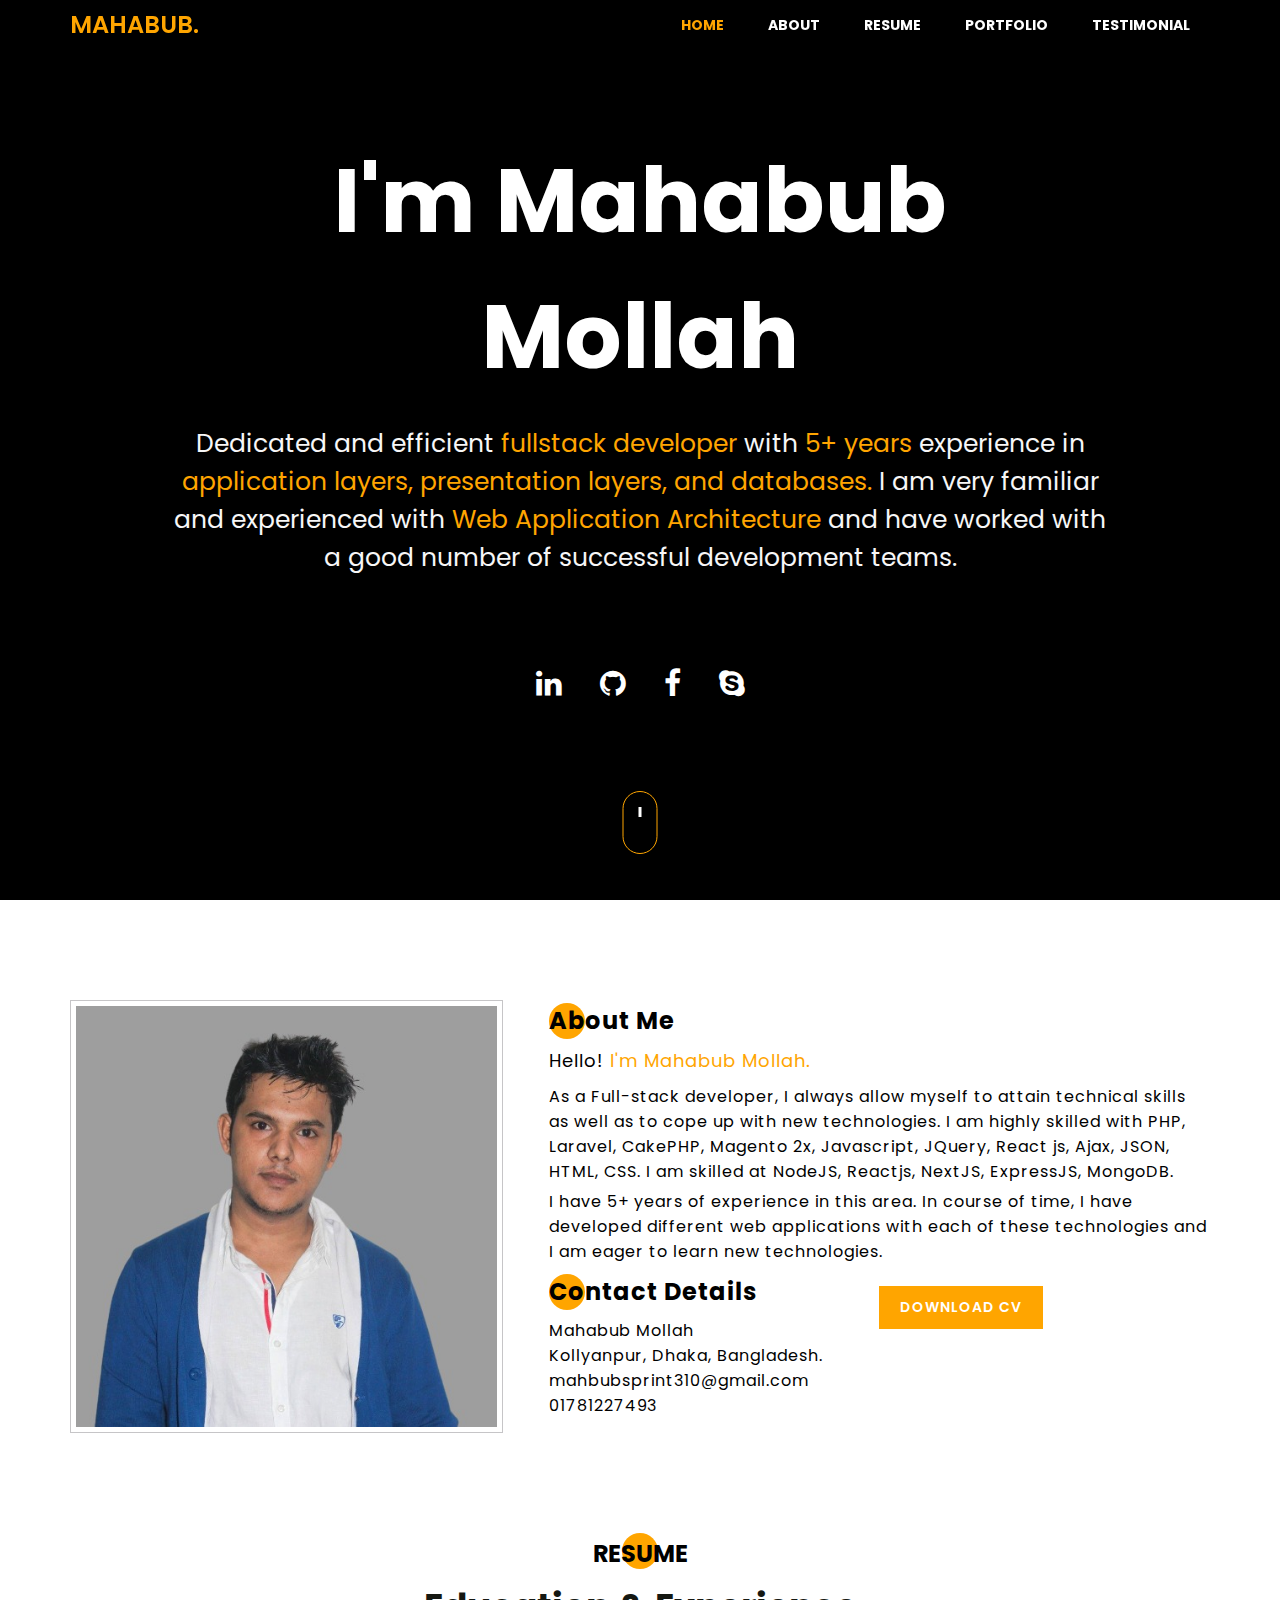
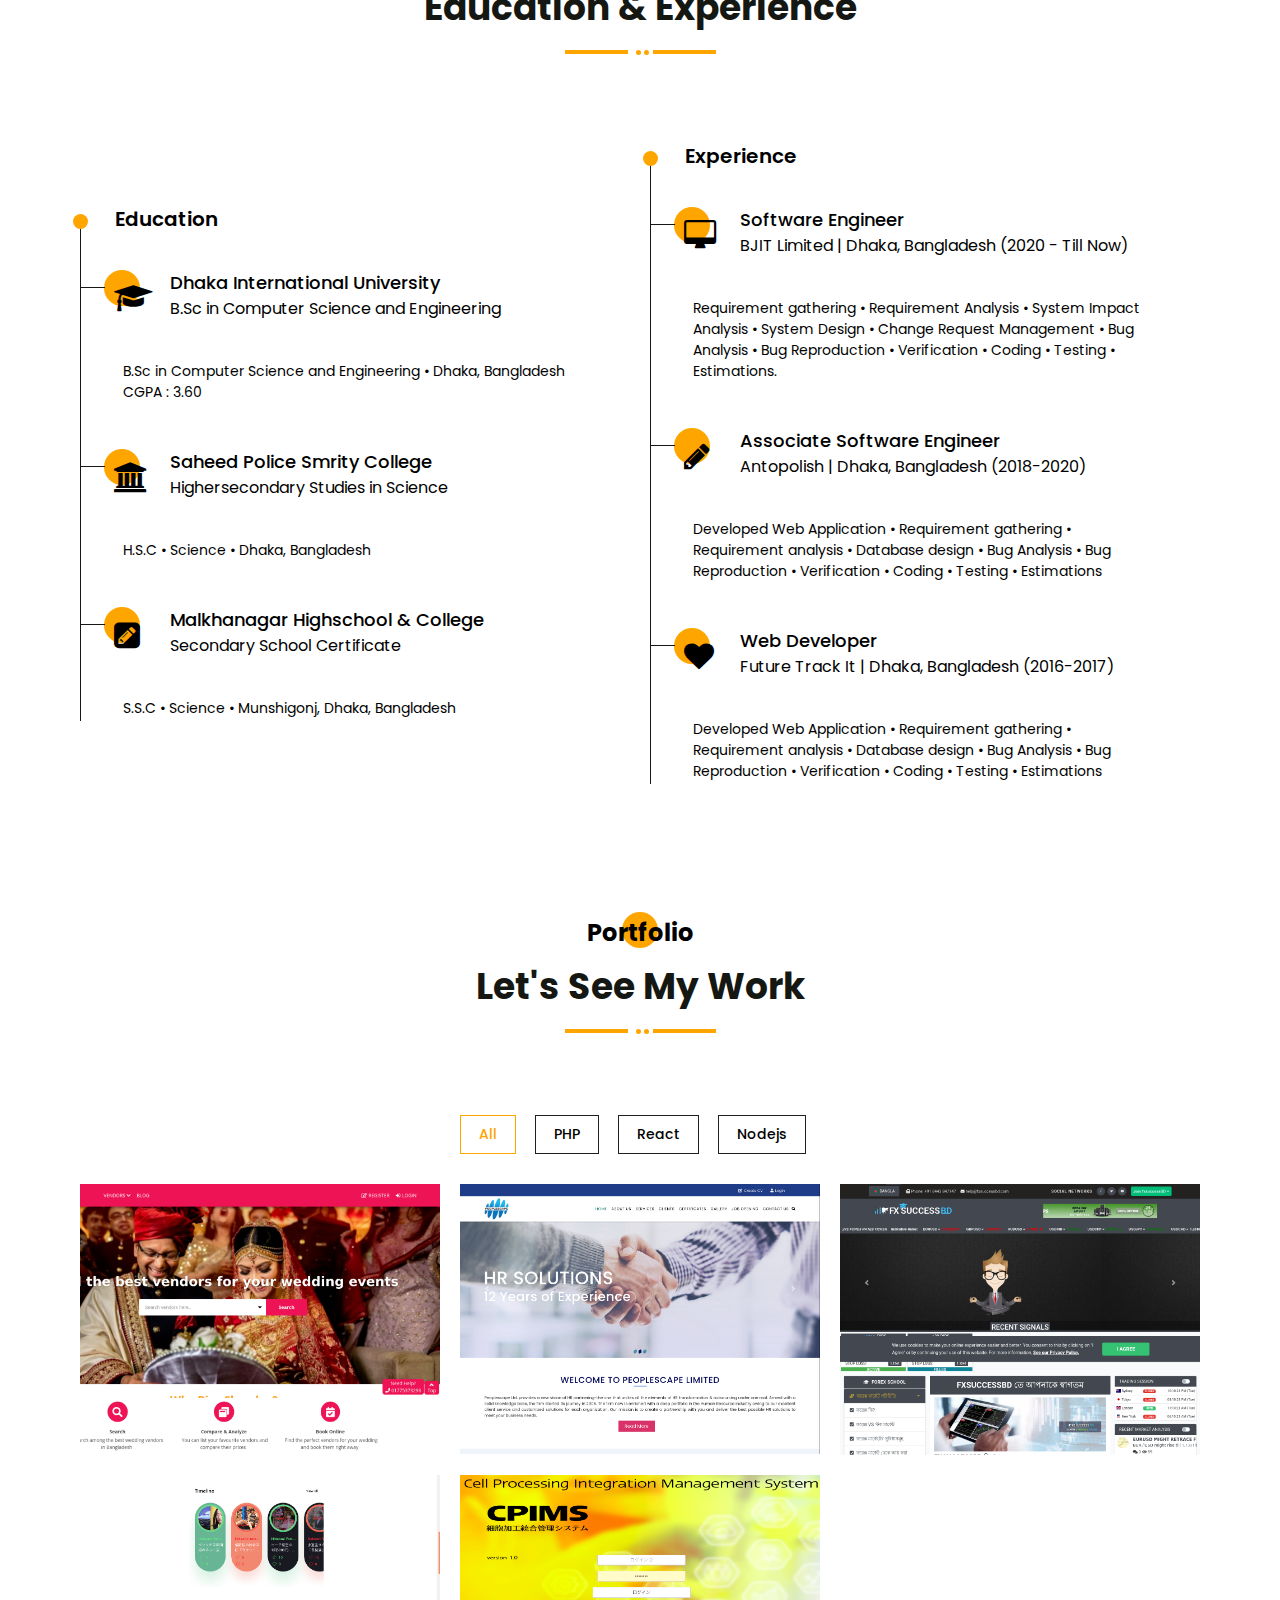
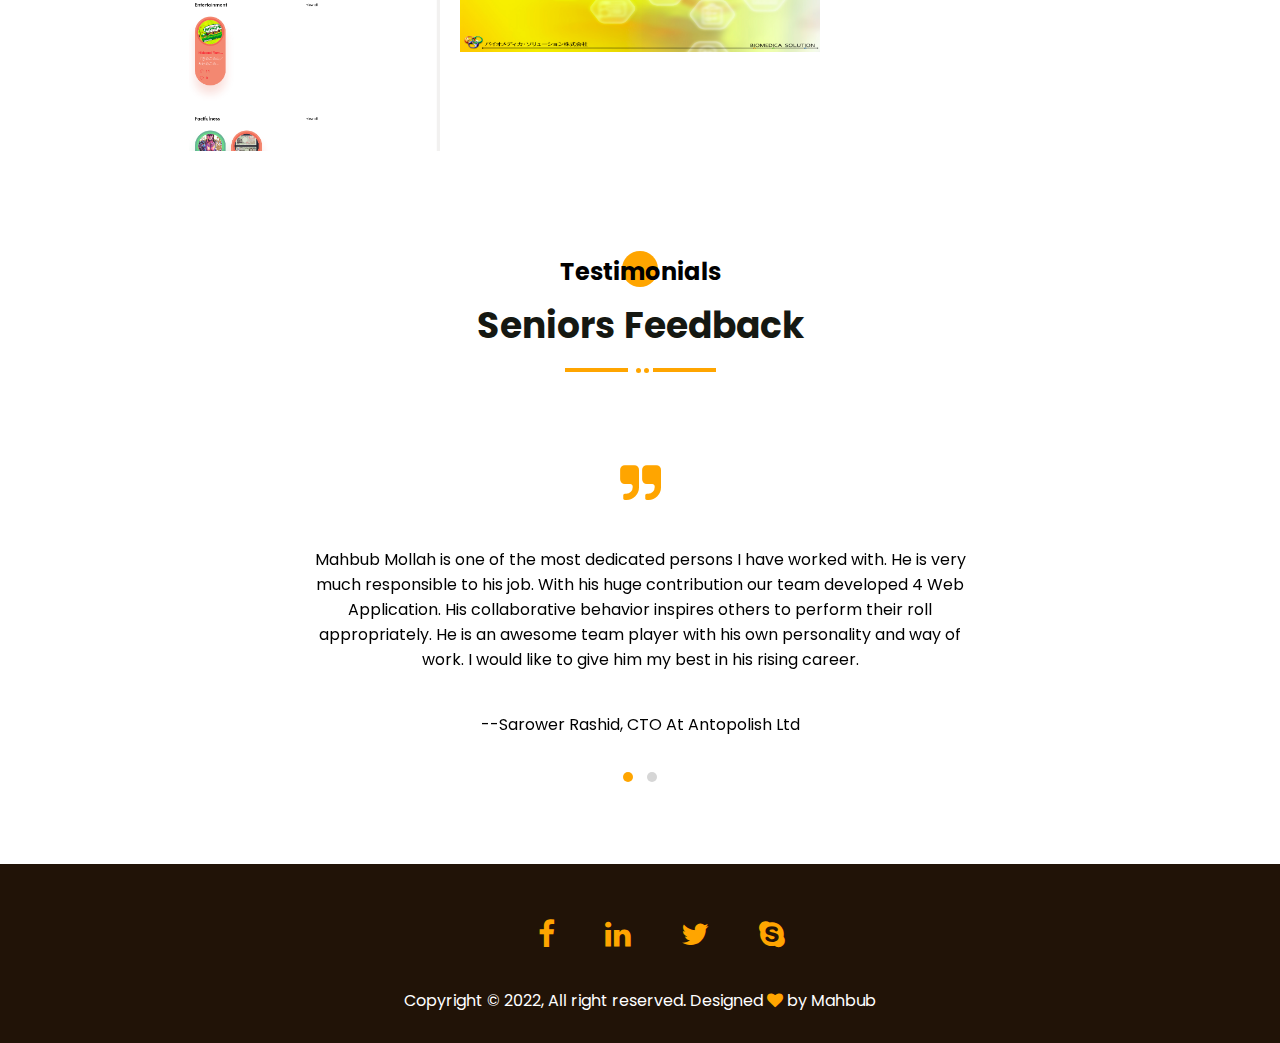
<file: index.html>
<!DOCTYPE html>
<html>
<head>
	<meta charset="UTF-8">
    <meta name="viewport" content="width=device-width, initial-scale=1.0">
	<title>Mahabub Mollah</title>
	<link rel="stylesheet" href="https://stackpath.bootstrapcdn.com/font-awesome/4.7.0/css/font-awesome.min.css">
	<link rel="stylesheet" href="https://cdnjs.cloudflare.com/ajax/libs/animate.css/4.1.1/animate.min.css">
	<link rel="stylesheet" type="text/css" href="https://cdnjs.cloudflare.com/ajax/libs/OwlCarousel2/2.3.4/assets/owl.carousel.css">
	<link rel="stylesheet" type="text/css" href="https://cdnjs.cloudflare.com/ajax/libs/OwlCarousel2/2.3.4/assets/owl.theme.default.css">	
	<link rel="stylesheet" type="text/css" href="style.css">
	<link rel="stylesheet" type="text/css" href="responsive.css">
	<link rel="icon" href="images/favicon.ico" type="image/x-icon">
</head>
<body>
	<header class="header">
		<nav id="top-nav">
			<div class="container " id="main-menue">				
				<div class="logo-wrapper f-left">
					<a href="#" class="logo">MAHABUB.</a>
				</div>
				<div class="navbar-wrapper f-right">
					<ul id="top-menu" class="menu navbar-list">
						<li ><a href="#" class="link-item">Home</a></li>
						<li><a href="#about" class="link-item">About</a></li>
						<li><a href="#resume" class="link-item">Resume</a></li>
						<li><a href="#portfolio" class="link-item">Portfolio</a></li>
						<li><a href="#testimonials" class="link-item">Testimonial</a></li>
					</ul> 
				</div>
			</div>
			<div id="menuToggle" style="display: none;">
				<input type="checkbox" />
				<span></span>
				<span></span>
				<span></span>
				<ul id="menu">
					<li ><a href="#" class="link-item">Home</a></li>
					<li><a href="#about" class="link-item">About</a></li>
					<li><a href="#resume" class="link-item">Resume</a></li>
					<li><a href="#portfolio" class="link-item">Portfolio</a></li>
					<li><a href="#testimonials" class="link-item">Testimonial</a></li>
				</ul>
			</div>
		</nav>
	</header>
	<section id="hero-area">
		<div class="hero-cover">
			<div class="hero-content-box text-center hero-container">
				<h1 class="post">I'm Mahabub Mollah</h1>
				<p class="hero-desc">

					Dedicated and efficient <span>fullstack developer</span> with <span>5+ years </span> experience in <span>application layers, presentation layers, and databases.</span>
					I am very familiar and experienced with <span>Web Application Architecture</span> and have worked with a good number of successful development teams.
				</p>
				<ul class="social">
					<li><a href="https://bd.linkedin.com/in/mahbubsprint" target="_blank"><i class="fa fa-linkedin"></i></a></li>
					<li><a href="https://github.com/mahbubsprint" target="_blank"><i class="fa fa-github"></i></a></li>
					<li><a href="https://www.facebook.com/mahbubsprint" target="_blank"><i class="fa fa-facebook"></i></a></li>
	
					<li><a href="skype:extreme_mahbub?userinfo" target="_blank"><i class="fa fa-skype"></i></a></li>	
				</ul>	
			</div>
			<a href="#about" class="btn btn-mouse-wrapper">
				<div class="btn btn-mouse">
					<div class="btn btn-wheel"></div>
				</div>
			</a>
		</div>
	</section>
	<section class="section" id="about">
		<div class="container">
			<div class="about-pic f-left">
				<img src="images/profile/1.jpg">
			</div>
			<div class="about-content f-right">
				<div class="el-about-heading">
					<div class="el-icon">
						<h2 class="el-icon-title">About Me</h2>
					</div>
				</div>
				<h4 class="about-subtitle">Hello! <span>I'm Mahabub Mollah.</span></h4>
			
				<div class="about-desc">
					<p class="desc-top">
						As a Full-stack developer, I always allow myself to attain technical skills as well as to cope up with new technologies.
						I am highly skilled with PHP, Laravel, CakePHP, Magento 2x, Javascript, JQuery, React js, Ajax, JSON, HTML, CSS. I am skilled at NodeJS, Reactjs, NextJS, ExpressJS, MongoDB.</p>
					<p class="desc-bottom">
						I have 5+ years of experience in this area. In course of time, I have developed different web applications with each of these technologies and I am eager to learn new technologies.					
					</p>
				</div>
				<div class="contact">
					<div class="contact-info">
						<div class="el-about-heading">
							<div class="el-icon">
								<h2 class="el-icon-title">Contact Details</h2>
							</div>
						</div>
						<div class="address">
							Mahabub Mollah<br>
							Kollyanpur, Dhaka, Bangladesh.<br>
							mahbubsprint310@gmail.com<br>
							01781227493
						</div>
					</div>
					<div class="about-btns">
						<a href="mahbub.docx" class="btn btn-red">Download cv</a>
					</div>
				</div>
			</div>
			<div class="clear-fix"></div>
		</div>
	</section>
	<section class="section-resume" id="resume">
		<div class="">
			<div class="container">
				<div class="el-heading el-heading-center">
					<div class="el-icon">
						<h2 class="el-icon-title">RESUME</h2>
					</div>
					<h3>Education &amp; Experience</h3>
					<div class="divider divider-1-reverse divider-1-1"></div>
					<div class="divider divider-1-reverse divider-1-2"></div>
				</div>
				<div class="education-experience">
					<div class="left">
						<div class="resume-row">
							<h4 class="resume-title">Education</h4>
							<ul>
								<li>
									<div class="resume-item">
										<div class="resume-head">
											<div class="el-icon">
												<span class="el-icon-icon ti-crown"></span>
											</div>
											<h5>Dhaka International University</h5>
											<h6>B.Sc in Computer Science and Engineering</h6>
										</div>
										<div class="resume-body">
											<p>
												B.Sc in Computer Science and Engineering   • Dhaka, Bangladesh  
												CGPA : 3.60	
											</p>
										</div>
									</div>
								</li>
								<li>
									<div class="resume-item">
										<div class="resume-head">
											<div class="el-icon">
												<span class="el-icon-icon ti-university"></span>
											</div>
											<h5>Saheed Police Smrity College</h5>
											<h6>Highersecondary Studies in Science</h6>
										</div>
										<div class="resume-body">
											<p>
												H.S.C • Science • Dhaka, Bangladesh   
											</p>
										</div>
									</div>
								</li>
								<li>
									<div class="resume-item">
										<div class="resume-head">
											<div class="el-icon">
												<span class="el-icon-icon ti-sq-pencil"></span>
											</div>
											<h5>Malkhanagar Highschool & College</h5>
											<h6>Secondary School Certificate</h6>
										</div>
										<div class="resume-body">
											<p>
												S.S.C  • Science  •  Munshigonj, Dhaka, Bangladesh
											</p>
										</div>
									</div>
								</li>
							</ul>
						</div>
					</div>
					<div class="right">
						<div class="resume-row">
							<h4 class="resume-title">Experience</h4>
							<ul>
								<li>
									<div class="resume-item">
										<div class="resume-head">
											<div class="el-icon">
												<span class="el-icon-icon ti-desktop"></span>
											</div>
											<h5>Software Engineer</h5>
											<h6>BJIT Limited | Dhaka, Bangladesh (2020 - Till Now)</h6>
										</div>
										<div class="resume-body">
											<p>
												Requirement gathering • Requirement Analysis • System Impact Analysis • System Design • Change Request Management • Bug Analysis • Bug Reproduction • Verification • Coding • Testing • Estimations.
											</p>
										</div>
									</div>
								</li>
								<li>
									<div class="resume-item">
										<div class="resume-head">
											<div class="el-icon">
												<span class="el-icon-icon ti-pencil"></span>
											</div>
											<h5>Associate Software Engineer</h5>
											<h6>Antopolish | Dhaka, Bangladesh (2018-2020)</h6>
										</div>
										<div class="resume-body">
											<p>
											 Developed Web Application • Requirement gathering • Requirement analysis • Database design • Bug Analysis • Bug Reproduction • Verification • Coding • Testing • Estimations										
											</p>
										</div>
									</div>
								</li>
								<li>
									<div class="resume-item">
										<div class="resume-head">
											<div class="el-icon">
												<span class="el-icon-icon ti-heart"></span>
											</div>
											<h5>Web Developer</h5>
											<h6>Future Track It | Dhaka, Bangladesh (2016-2017)</h6>
										</div>
										<div class="resume-body">
											<p>
												Developed Web Application • Requirement gathering • Requirement analysis • Database design • Bug Analysis • Bug Reproduction • Verification • Coding • Testing • Estimations										
											</p>
										</div>
									</div>
								</li>
							</ul>
						</div>
					</div>	
				</div>
			</div>	
		</div>
	</section>
	<section class="portfolio-section  text-center" id="portfolio">
		<div class="container">
			<div class="el-heading el-heading-center">
				<div class="el-icon">
					<h2 class="el-icon-title">Portfolio</h2>
				</div>
				<h3>Let's See My Work</h3>
				<div class="divider divider-1-reverse divider-1-1"></div>
				<div class="divider divider-1-reverse divider-1-2"></div>
			</div>
			<div class="portfolio-content">
				<ul class="portfolio-filter">
					<li class="active" data-value="all">All</li>
					<li data-value="php">PHP</li>
					<li data-value="react">React</li>
					<li data-value="nodejs">Nodejs</li>
				</ul>
				<div class="portfolio-items">
					
					<a href="#" class="item php  animate__animated animate__zoomIn">
						<img src="images/portfolio/Biyeshamlao.png">
						<div class="item-data">
							<h4 class="title">Weeding Management Application</h4>
							<p class="subtitle">Laravel,JQuery,Bootstrap,CSS</p>
						</div>
					</a>
					<a href="#" class="item php animate__animated animate__zoomIn">
						<img src="images/portfolio/PeopleScape.png">
						<div class="item-data">
							<h4 class="title">Peoplescape for HR </h4>
							<p class="subtitle">Laravel,JQuery,CSS</p>
						</div>
					</a>
					<a href="#" class="item php animate__animated animate__zoomIn">
						<img src="images/portfolio/FxSuccessBD.png">
						<div class="item-data">
							<h4 class="title">Forex Trading Site</h4>
							<p class="subtitle">Laravel,JQuery,Bootsrtap3,CSS</p>
						</div>
					</a>
					<a href="#" class="item php react animate__animated animate__zoomIn">
						<img src="images/portfolio/Willvote.png">
						<div class="item-data">
							<h4 class="title">Mobile User Based Voting App</h4>
							<p class="subtitle">Laravel,Reactjs</p>
						</div>
					</a>
					<a href="#" class="item php animate__animated animate__zoomIn">
						<img src="images/portfolio/Bms.png">
						<div class="item-data">
							<h4 class="title">Bimatric Solution</h4>
							<p class="subtitle">CakePhp,JQUery,Boottsrap3,CSS</p>
						</div>
					</a>
					
				</div>
				<div class="clear-fix"></div>
			</div>
		</div>
	</section>
	<section class="testimonials" id="testimonials">
		<div class="section-cover">
			<div class="container">
					<div class="el-heading el-heading-center section-heading">
						<div class="el-icon">
							<h2 class="el-icon-title">Testimonials</h2>
						</div>
						<h3>Seniors Feedback</h3>
						<div class="divider divider-1-reverse divider-1-1"></div>
						<div class="divider divider-1-reverse divider-1-2"></div>
					</div>
				<div class="testimonials-content owl-carousel owl-theme text-center">
					<div class="testimonial">
						<i class="fa fa-quote-right icon"></i>
						<p class="testimonial-desc">
							Mahbub Mollah is one of the most dedicated persons I have worked with. He is very
							much responsible to his job. With his huge contribution our team
							developed 4 Web Application.

							His collaborative behavior inspires others to perform their roll appropriately. He
							is an awesome team player with his own personality and way of work. I would like to
							give him my best in his rising career.
						</p>
						<p>--Sarower Rashid, CTO At Antopolish Ltd</p>
					</div>
					<div class="testimonial">
						<i class="fa fa-quote-right icon"></i>
						<p class="testimonial-desc">
							Mahbub Mollah is one of the most dedicated persons I have worked with. He is very
							much responsible to his job. With his huge contribution our team
							developed 4 Web Application.

							His collaborative behavior inspires others to perform their roll appropriately. He
							is an awesome team player with his own personality and way of work. I would like to
							give him my best in his rising career.
						</p>
						<p>--Sarower Rashid, CTO At Antopolish Ltd</p>
					</div>
				</div>
			</div>
			<div class="clear-fix"></div>
			<div class="footer-section">
				<ul class="social-links">
					<li><a href="https://www.facebook.com/mahbubsprint" target="_blank"><i class="fa fa-facebook"></i></a></li>
					<li><a href="https://bd.linkedin.com/in/mahbubsprint" target="_blank"><i class="fa fa-linkedin"></i></a></li>
					<li><a href="https://twitter.com/mahbubsprint" target="_blank"><i class="fa fa-twitter"></i></a></li>
					<li><a href="skype:extreme_mahbub?userinfo"><i class="fa fa-skype"></i></a></li>
				</ul>	
				<div class="footer-bottom text-center">
					<span class="copyright">Copyright &copy; 2022, All right reserved. Designed <i class="fa fa-heart"></i> by Mahbub</span>
				</div>
			</div>	
		</div>
	</section>
<script src="https://code.jquery.com/jquery-3.5.1.js"></script>
<script type="text/javascript" src="https://cdnjs.cloudflare.com/ajax/libs/OwlCarousel2/2.3.4/owl.carousel.js"></script>
<script type="text/javascript" src="custom.js"></script>
</body>
</html>
</file>
<file: style.css>
@import url('https://fonts.googleapis.com/css2?family=Poppins:wght@300;400;500;600;700;800;900&display=swap');

html{
	scroll-behavior: smooth;
}
*{
	margin: 0;
	padding: 0;
	box-sizing: border-box;
	font-family: 'Poppins', sans-serif;
}
body{
	font-size: 16px;
	overflow-x: hidden;
	font-weight: normal;
}
/* Start ofHeor sextion with responsive menue */
ul, li{
	list-style: none;
	display: inline-block;
}
.hero-container{
	margin: 0 auto;
	padding-left: 15px;
	padding-right: 15px;
}

.container{
	margin: 0 auto;
	padding-left: 15px;
	padding-right: 15px;
}
#menuToggle
{
  display: block;
  position: relative;
  top: 16px;
  left: 9px;
  z-index: 1; 
  -webkit-user-select: none;
  user-select: none;
}
#menuToggle a
{
  text-decoration: none;
  color: #fff;  
  transition: color 0.3s ease;
}
#menuToggle a:hover
{
  color: orange;
}
#menuToggle input
{
  display: block;
  width: 40px;
  height: 32px;
  position: absolute;
  top: -7px;
  left: -5px;  
  cursor: pointer; 
  opacity: 0;
  z-index: 2; 
  -webkit-touch-callout: none;
}
#menuToggle span
{
  display: block;
  width: 33px;
  height: 4px;
  margin-bottom: 5px;
  position: relative; 
  background: #cdcdcd;
  border-radius: 3px; 
  z-index: 1;
  transform-origin: 4px 0px;
  transition: transform 0.5s cubic-bezier(0.77,0.2,0.05,1.0),
              background 0.5s cubic-bezier(0.77,0.2,0.05,1.0),
              opacity 0.55s ease;
}
#menuToggle span:first-child
{
  transform-origin: 0% 0%;
}
#menuToggle span:nth-last-child(2)
{
  transform-origin: 0% 100%;
}
#menuToggle input:checked ~ span
{
  opacity: 1;
  transform: rotate(45deg) translate(-2px, -1px);
  background: #fff;
}
#menuToggle input:checked ~ span:nth-last-child(3)
{
  opacity: 0;
  transform: rotate(0deg) scale(0.2, 0.2);
}
#menuToggle input:checked ~ span:nth-last-child(2)
{
  transform: rotate(-45deg) translate(0, -1px);
}
#menu
{
  position: absolute;
  width: 300px;
  margin: -100px 0 0 -11px;
  padding: 50px;
  padding-top: 125px;
  
  background: #260e04;
  list-style-type: none;
  -webkit-font-smoothing: antialiased;  
  transform-origin: 0% 0%;
  transform: translate(-100%, 0);  
  transition: transform 0.5s cubic-bezier(0.77,0.2,0.05,1.0);
}
#menu li
{
  padding: 10px 0;
  font-size: 22px;
  display: block;
}
#menuToggle input:checked ~ ul
{
  transform: none;
}
@media (min-width: 768px){
	.container{
		width: 750px;
	}
}

@media (min-width: 992px){
	.container{
		width: 970px;
	}
}

@media (min-width: 1200px){
	.container{
		width: 1170px;
	}
	.hero-container{
		width:970px
	}
}
.f-left{
	float: left;
}
.f-right{
	float: right;
}

a, a:hover{
	text-decoration: none;
}
#top-nav{
	position: fixed;
	width: 100%;
	height: 50px;
	line-height: 50px;
	transition: 0.5s;
	z-index: 99;
}

#top-nav .logo-wrapper{
	font-size: 24px;
	font-weight: 600;
}
#top-nav .logo-wrapper .logo{
	color: orange;
}
.navbar-wrapper li .link-item{
	color: #fff;
	font-size: 14px;
	font-weight: 700;
	text-transform: uppercase;
	height: 50px;
	line-height: 50px;
	padding: 0 20px;
}
.navbar-wrapper li .link-item:hover{
	color: orange;
}
.navbar-wrapper li.active a{
	color: orange;
}
#menuToggle ul li.active a{
	color: orange;
}
#hero-area{
	position: relative;
}
#hero-area .hero-cover{
/* 	background-image: url(images/bg.jpg); */
	background: black;
	background-size: cover;
	background-attachment: fixed;
	background-position: center center;
	height: 100vh;
}
#hero-area .hero-cover .hero-content-box{
	position: absolute;
	top: 40%;
	left: 0;
	right: 0;
	text-align: center;
	transform: translateY(-40%);
	color: #fff;
}
#hero-area .hero-cover .hero-content-box .hello{
	font-size: 18px;
	font-weight: 300;
}
#hero-area .hero-cover .hero-content-box .post{
	margin: 20px 0 20px 0;
	font-size: 90px;
}
#hero-area .hero-cover .hero-content-box .hero-desc{
	font-size: 25px;
	color: #f7f7f7;
	margin-bottom: 60px;
}
#hero-area .hero-cover .hero-content-box .hero-desc span{
	color: orange;;
}
#hero-area .hero-cover .hero-content-box .hero-btns .btn{
	margin-right: 20px;
	position: relative;
	z-index: 1;
}
.btn{
	text-transform: uppercase;
	padding: 10px 20px;
	color: #fff;
	font-size: 14px;
	font-weight:600;
	display: inline-block;
	position: relative;
	z-index: 1;
}
#hero-area .hero-cover .hero-content-box .social {
    margin: 24px 0;
    padding: 0;
    font-size: 30px;
    text-shadow: 0px 1px 2px rgb(0 0 0 / 80%);
}
#hero-area .hero-cover .hero-content-box .social li {
    display: inline-block;
    margin: 0 15px;
    padding: 0;
}
#hero-area .hero-cover .hero-content-box .social li a {
    color: #fff;
}
#hero-area .hero-cover .hero-content-box .social li a:hover{
    color: orange;
}
.btn:before{
	content: '';
	position: absolute;
	left: 0;
	top: 0;
	height: 100%;
	width: 100%;
	background-color: transparent;
	transition: all 0.4s ease-in-out;
	transform: scaleX(0);
	z-index: -1;
}
.btn-white{
	background-color: #fff;
	color: #1f1f1f;
}
.btn-white:hover{
	color: #fff;
}
.btn-white:hover:before{
	background-color: orange;
}
.btn-white:hover:before,
.btn-red:hover:before{
	transform: scaleX(1);
}
.btn-red{
	background-color: orange;
	color: #fff;
}
.btn-red:hover{
	color: orange;
	border: 1px solid orange
}
.btn-red:hover:before{
	background-color: #fff;
}
.section{
	padding: 100px 0;
}
/* End  of Hero sextion with responsive menue */

/* Start of About section  */
#about .about-pic{
	width: 38%;
	padding: 5px;
	border: 1px solid #c6c5c7;
}
#about .about-pic img{
	display: block;
	max-width: 100%;
}
#about .about-content{
	width: 58%;
	margin-top: 3px;
	letter-spacing: 1px;
}
#about .about-content h4 span{
	color: orange;
}
#about .about-content .about-subtitle{
	font-size: 18px;
	font-weight: 400;
	margin: 5px 0 0 0;
}
#about .about-content .about-desc{
	margin: 10px 0;
}
#about .about-content .about-desc .desc-top{
	margin-bottom: 5px;
}
#about .about-content .about-btns{
	margin: 12px 0 20px 0;
}
#about .about-content .about-btns .btn-white{
	border: 1px solid orange;
}
#about .about-content .about-btns .btn-red{
	margin: 0 20px 0 0;
	border: 1px solid orange;
}
#about .about-content .contact{
	display: flex;
}
#about .about-content .contact .contact-info{
	flex: 1;
}
#about .about-content .contact .contact-info .address{
	letter-spacing: 1;
}
#about .about-content .contact .about-btns{
	flex: 1;
}
.contact-section-title{
	text-transform: uppercase;
    font-size: 28px;
    font-weight: 700;
    color: #2c1704;
}
.clear-fix{
	content: '';
	display: table;
	clear: both;
}
.text-center{
	text-align: center;
}
.section-subtitle{
	margin: 30px 100px;
	color: #888;
}
.white-smoke-color{
	background-color: #f7f7f7;
}
/* End of About section  */

/* Start of Portfolio section  */
.portfolio-section{
	padding-top: 100px;
}
.section-title{
	text-transform: uppercase;
	font-size: 36px;
	font-weight: 700;
	color: #2c1704;
}

#portfolio .section-heading .section-subtitle{
	margin: 30px 100px;
}
#portfolio .portfolio-content .portfolio-filter li{
	padding: 8px 18px;
	border: 1px solid #1f1f1f;
	cursor: pointer;
	margin-right: 15px;
	font-size: 14px;
	font-weight: 500;
}
#portfolio .portfolio-content .portfolio-filter li.active{
	color: orange;
	border: 1px solid orange;
}
#portfolio .portfolio-content .portfolio-items{
	margin: 30px 0 0 0;
}
#portfolio .portfolio-content .portfolio-items .item{
	position: relative;
	display: block;
	float: left;
	width: calc(100% / 3 - 20px);
	margin-left: 10px;
	margin-right: 10px;
	margin-bottom: 20px;
}
#portfolio .portfolio-content .portfolio-items .item img{
	display: block;
	max-width: 100%;
}
#portfolio .portfolio-content .portfolio-items .item:before{
	content: '';
	position: absolute;
	display: block;
	margin: auto;
	left: 0;
	top: 0;
	right: 0;
	bottom: 0;
	width: 100%;
	height: 100%;
	background-color: hsl(28deg 1% 7% / 86%);
	z-index: 1;
	opacity: 0;
	transition: all 0.4s ease-in-out;
}
#portfolio .portfolio-content .portfolio-items .item-data{
	position: absolute;
	left: 50%;
	top: 30%;
	transform: translate(-50%);
	transition: all 0.4s ease-in-out;
	z-index: 2;
	opacity: 0;
}
#portfolio .portfolio-content .portfolio-items .item-data .title{
	font-size: 16px;
	font-weight: 400;
	color: #fff;
}
#portfolio .portfolio-content .portfolio-items .item-data .subtitle{
	font-size: 14px;
	font-weight: 400;
	color: #fff;
}
#portfolio .portfolio-content .portfolio-items .item:hover:before{
	opacity: 1;
}
#portfolio .portfolio-content .portfolio-items .item:hover .item-data{
	top: 50%;
	opacity: 1;
}
/* End of Portfolio section  */

/* Start of Testimonials section  */
#testimonials .section-heading{
	padding: 80px 0 0 0;
}
#testimonials .testimonials-content{
	padding: 8px 0 30px 0;
}
#testimonials .testimonials-content .icon{
	font-size: 44px;
	color: orange;
}
#testimonials .testimonials-content .testimonial-desc{
	margin: 20px 0 20px 0;
	width: 60%;
	margin: 40px auto;
	color: black;
}
#testimonials .testimonials-content .testimonial-pic{
	width: 6%;
	margin: 0 auto 30px auto;
}
#testimonials .testimonials-content .testimonial-pic img{
	display: block;
	max-width: 100%;
	border: 2px solid #999;
	border-radius: 50%;
}
#testimonials .testimonials-content .testimonial-profile span{
	display: block;
	color: #fff;
	margin-bottom: 10px;
	text-transform: capitalize;
}
#testimonials .testimonials-content .testimonial-profile span.name{
	font-weight: 700;
}
.owl-theme .owl-dots .owl-dot {
    outline: none;
}
.owl-theme .owl-dots .owl-dot.active span,
.owl-theme .owl-dots .owl-dot:hover span{
	background-color: orange;
}
.owl-theme .owl-nav.disabled + .owl-dots{
	margin-top: 30px;
	margin-bottom: 40px;
}
/* End of Testimonials section  */

/* Start of Footer section  */
.footer-section{
	background: #211307;
    padding: 30px;
    color: #fff;
	text-align: center;
}
.footer-section .social-links {
    margin: 18px 0 30px 0;
    padding: 0;
    font-size: 30px;
}
.footer-section .social-links li:first-child {
    margin-left: 0;
}
.footer-section .social-links li a {
    display: inline-block;
    margin: 0;
    padding: 0;
    margin-left: 42px;
    color: orange;

}
.footer-section .social-links li a:hover {
    color: #ddd;
}
.footer-section .footer-bottom .copyright i{
	color:orange;
}
.btn-mouse-wrapper{
	position: absolute;
	display: inline-block;
	left: 50%;
	bottom: 4%;
	transform: translateX(-50%);
	z-index: 1;
}
.btn-mouse-wrapper .btn-mouse{
	border: 1px solid orange;
	padding: 20px 15px;
	border-radius: 50px;
} 
.btn-mouse-wrapper .btn-mouse:hover{
	background-color: orange;
	border: 2px solid orange;
} 
.btn-mouse-wrapper .btn-mouse .btn-wheel{
	width: 3px;
	height: 10px;
	padding: 0;
	background-color: #fff;
	transform: translateY(-10px);
	animation: updown 2s ease .1s infinite;
}
/* End of Footer section  */


/* Start of Education & Experience section  */
.display-spacing {
    padding-top: 15px;
    padding-bottom: 40px;
}

.el-heading.el-heading-center{
	max-width: 768px;
    text-align: center;
    margin: 0 auto 60px;
}
.el-heading .el-icon {
    margin-bottom: 9px;
    display: flex;
    align-items: center;
    justify-content: center;
	position: relative;

}
#resume .education-experience{
	display: flex;
	align-items: center;
	justify-content: center;
}
#resume .education-experience .resume-title{
	font-weight: 600;
    position: relative;
    font-size: 20px;
    padding-left: 35px;
    margin-bottom: 15px;
    z-index: 3;
    line-height: 1;
}
#resume .education-experience ul li{
	display: block;
	position: relative;
}
#resume .education-experience ul li:after{
	top: -18px;
    left: 0;
    width: 1px;
    height: 100%;
    content: "";
    position: absolute;
    background-color: #151812;
}
#resume .education-experience li .resume-item{
	position: relative;
}
#resume .education-experience li .resume-item:before{
	top: 43px;
    left: 0;
    width: 25px;
    height: 1px;
    content: "";
    position: absolute;
    background-color: #151812;
}
#resume .education-experience li .resume-item .resume-head{
	padding-top: 25px;
	padding-left: 90px;
	margin-bottom: 20px;	
}
.resume-head h5{
	font-size: 18px;
	font-weight: 500;
}
.resume-head h6{
	font-size: 16px;
	font-weight: normal;	
}
.el-icon .el-icon-icon {
    top: 10px;
    left: 10px;
    z-index: 3;
    font-size: 30px;
    line-height: 36px;
    position: relative;
}
.ti-crown:before{
	font-family: FontAwesome;
    content: "\f19d";
}
.ti-university:before{
	font-family: FontAwesome;
    content: "\f19c";
}
.ti-sq-pencil:before{
	font-family: FontAwesome;
    content: "\f14b";
}
.ti-desktop:before{
	font-family: FontAwesome;
    content: "\f108";
}
.ti-pencil:before{
	font-family: FontAwesome;
    content: "\f040";
}
.ti-heart:before{
	font-family: FontAwesome;
    content: "\f004";
}
#resume .education-experience li .resume-item .resume-body{
	padding: 20px 43px;
	font-size: 14px;
}
#resume .education-experience li .resume-item .resume-head .el-icon{
	top: 26px;
    left: 24px;
    position: absolute;
}
.resume-title::before{
	top: 5px;
    left: -7px;
    width: 15px;
    height: 15px;
    display: block;
    content: "";
    position: absolute;
    border-radius: 50%;
    background-color: orange;	
}
#resume .education-experience .left{
	width: 50%;
	padding: 10px;
}
#resume .education-experience .right{
	width: 50%;
	padding: 10px;
}
.el-about-heading .el-icon{
	margin-bottom: 9px;
	position: relative;
}
.el-icon:before {
    top: 0;
    width: 36px;
    height: 36px;
    content: "";
    position: absolute;
    border-radius: 50%;
    background: orange;
	z-index: -1;
	margin: auto;
}
.el-heading.el-heading-center .el-icon .el-icon-title {
    padding-top: 3px;
}
.el-heading h3 {
    color: #151812;
    font-size: 36px;
    font-weight: 700;
    margin-bottom: 15px;
}
.divider {
    display: inline-block;
    margin: 0 9px 15px;
    background-color: orange;
}
.divider, .divider.divider-1 {
    width: 63px;
    height: 4px;
    position: relative;
}
.divider.divider-1-2:after {
    left: -17px;
}
.divider.divider-1-2:before {
    left: -9px;
}
.divider.divider-1-1 {
    margin-right: 12px!important;
}
.divider.divider-1-2:after, .divider.divider-1-2:before {
    width: 5px;
    height: 5px;
    content: "";
    position: absolute;
    border-radius: 50%;
    background-color: orange;
}
/* End of Education & Experience section  */
@keyframes updown{
	0%{
		transform: translateY(-10px);
	}
	30%{
		transform: translateY(-5px);
	}
	50%{
		transform: translateY(0px);
	}
	80%{
		transform: translateY(10px);
	}
	100%{
		transform: translateY(20px);
		opacity: 0.1;
	}
}
</file>
<file: responsive.css>
@media (max-width: 767px){
    #menuToggle {
       display: block!important;
    }
    
    #main-menue{
        display: none!important;
    }
	#top-nav .logo-wrapper{
		font-size: 13px;
	}
	.navbar-wrapper li .link-item{
		font-size: 12px;
        padding: 0 2px;
	}
    #hero-area .hero-cover {
        height: 70vh;
    }
    #hero-area .hero-cover .hero-content-box {
        top: 41%;
    }
    #hero-area .hero-cover .hero-content-box .post {
        margin: 3px 0 5px 0;
        font-size: 35px;
    }
    #hero-area .hero-cover .hero-content-box .hero-desc {
        font-size: 16px;
        margin-bottom: 1px;
    }
    #hero-area .hero-cover .hero-content-box .social {
        margin: 11px 0;
        padding: 0;
        font-size: 20px;
    }
    .btn-mouse-wrapper {
        bottom: 4%;
    }
    .btn-mouse-wrapper .btn-mouse {
        padding: 16px 13px;
    }
    #about .about-pic {
        width: 100%;
    }
    #about .about-content {
        width: 100%;
        margin-top: 10px;
    }
    #about .about-content .contact {
        display: block;
    }
    #resume .education-experience {
        display: block;
    }
    .el-heading.el-heading-center {
        margin: 0 auto 30px;
    }
    #resume .education-experience .left {
        width: 100%;
        padding: 5px;
    }
    #resume .education-experience .right {
        width: 100%;
        padding: 5px;
    }
}
</file>
